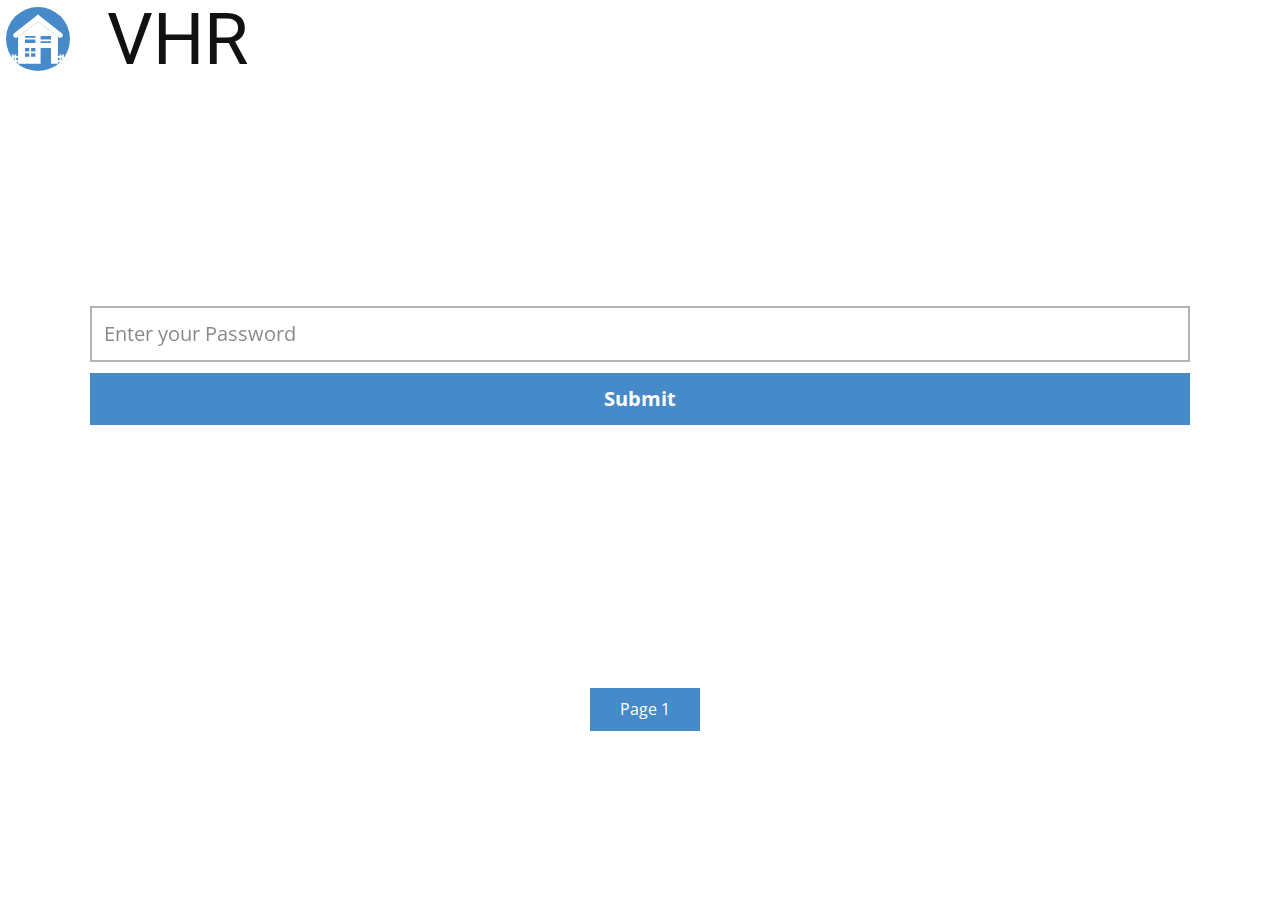
<file: ADMIN-MODE.html>
<!DOCTYPE html>
<html style="font-size: 16px;" lang="en"><head>
    <meta name="viewport" content="width=device-width, initial-scale=1.0">
    <meta charset="utf-8">
    <meta name="keywords" content="">
    <meta name="description" content="">
    <title>ADMIN MODE</title>
    <link rel="stylesheet" href="nicepage.css" media="screen">
<link rel="stylesheet" href="ADMIN-MODE.css" media="screen">
    <script class="u-script" type="text/javascript" src="jquery.js" defer=""></script>
    <script class="u-script" type="text/javascript" src="nicepage.js" defer=""></script>
    <meta name="generator" content="Nicepage 7.5.2, nicepage.com">
    
    
    
    
    
    
    
    
    <link id="u-theme-google-font" rel="stylesheet" href="https://fonts.googleapis.com/css?family=Roboto:100,100i,300,300i,400,400i,500,500i,700,700i,900,900i|Open+Sans:300,300i,400,400i,500,500i,600,600i,700,700i,800,800i">
    <script type="application/ld+json">{
		"@context": "http://schema.org",
		"@type": "Organization",
		"name": "VisionHotelier"
}</script>
    <meta name="theme-color" content="#478ac9">
    <meta property="og:title" content="ADMIN MODE">
    <meta property="og:description" content="">
    <meta property="og:type" content="website">
  <meta data-intl-tel-input-cdn-path="intlTelInput/"></head>
  <body data-path-to-root="./" data-include-products="false" class="u-body u-xl-mode" data-lang="en"><header class="u-clearfix u-header u-header" id="header"><div class="u-clearfix u-sheet u-sheet-1">
        <h1 class="u-text u-text-default u-text-1">VHR </h1>
        <span class="u-icon u-icon-circle u-palette-1-base u-icon-1"><svg class="u-svg-link" preserveAspectRatio="xMidYMin slice" viewBox="0 0 60 60" style=""><use xlink:href="#svg-244e"></use></svg><svg class="u-svg-content" viewBox="0 0 60 60" x="0px" y="0px" id="svg-244e" style="enable-background:new 0 0 60 60;"><g><path d="M57.821,27.693c1.195-1.287,1.033-3.32-0.35-4.402L32.041,3.396L30,1.5l-2.041,1.896L2.529,23.291
		c-1.383,1.082-1.545,3.115-0.35,4.402c1.055,1.136,2.801,1.281,4.028,0.335L30,9.688l23.792,18.34
		C55.02,28.974,56.766,28.829,57.821,27.693z"></path><path d="M59,47.5c-0.553,0-1,0.448-1,1v1h-1v-1c0-0.552-0.447-1-1-1s-1,0.448-1,1v1h-2v-22v-0.083L30,9.688L7,27.417V27.5v22H5v-1
		c0-0.552-0.447-1-1-1s-1,0.448-1,1v1H2v-1c0-0.552-0.447-1-1-1s-1,0.448-1,1v9c0,0.552,0.447,1,1,1s1-0.448,1-1v-1h1v1
		c0,0.552,0.447,1,1,1s1-0.448,1-1v-1h2v2h26v-18h12v18h8v-2h2v1c0,0.552,0.447,1,1,1s1-0.448,1-1v-1h1v1c0,0.552,0.447,1,1,1
		s1-0.448,1-1v-9C60,47.948,59.553,47.5,59,47.5z M3,54.5H2v-3h1V54.5z M7,54.5H5v-3h2V54.5z M20,50.5h-5v-4h5V50.5z M20,44.5h-5v-4
		h5V44.5z M27,50.5h-5v-4h5V50.5z M27,44.5h-5v-4h5V44.5z M27,34.5H15v-4h12V34.5z M27,28.5H15v-2h12V28.5z M45,34.5H33v-2h12V34.5z
		 M45,30.5H33v-4h12V30.5z M55,54.5h-2v-3h2V54.5z M58,54.5h-1v-3h1V54.5z"></path>
</g></svg></span>
      </div></header>
    <section class="u-clearfix u-section-1" id="block-15">
      <div class="u-clearfix u-sheet u-sheet-1"><!--password_form-->
        <div class="u-form u-password-control u-form-1"><!--password_form_inner-->
          <form action="#" class="u-clearfix u-form-custom-backend u-form-spacing-10 u-form-vertical u-inner-form" source="custom" name="form" style="padding: 10px;" method="post">
            <div class="u-align-center u-form-group u-form-password">
              <label for="password-4c82" class="u-form-control-hidden u-label"></label><!--password_form_input-->
              <input type="password" placeholder="Enter your Password" id="password-4c82" name="password" class="u-border-2 u-input u-input-rectangle u-none u-input-1" autofocus="autofocus" required=""><!--/password_form_input-->
            </div><!--password_form_submit-->
            <div class="u-align-left u-form-group u-form-submit">
              <a href="#" class="u-active-palette-1-light-1 u-border-2 u-border-active-palette-1-light-1 u-border-hover-palette-1-light-1 u-border-palette-1-base u-btn u-btn-submit u-button-style u-hover-palette-1-light-1 u-palette-1-base u-btn-1">Submit</a>
              <input type="submit" value="submit" class="u-form-control-hidden">
              <div class="u-form-send-error u-form-send-message">Password is incorrect</div>
            </div><!--/password_form_submit-->
            <input type="hidden" value="" name="recaptchaResponse">
          </form><!--/password_form_inner-->
        </div><!--/password_form-->
      </div>
    </section>
    <section class="u-clearfix u-section-2" id="block-16">
      <div class="u-clearfix u-sheet u-sheet-1">
        <a href="Page-1.html" data-page-id="577118222" class="u-btn u-button-style u-btn-1" title="Page 1">Page 1</a>
      </div>
    </section>
    
    
    
    
    
    
    
    
  
</body></html>
</file>
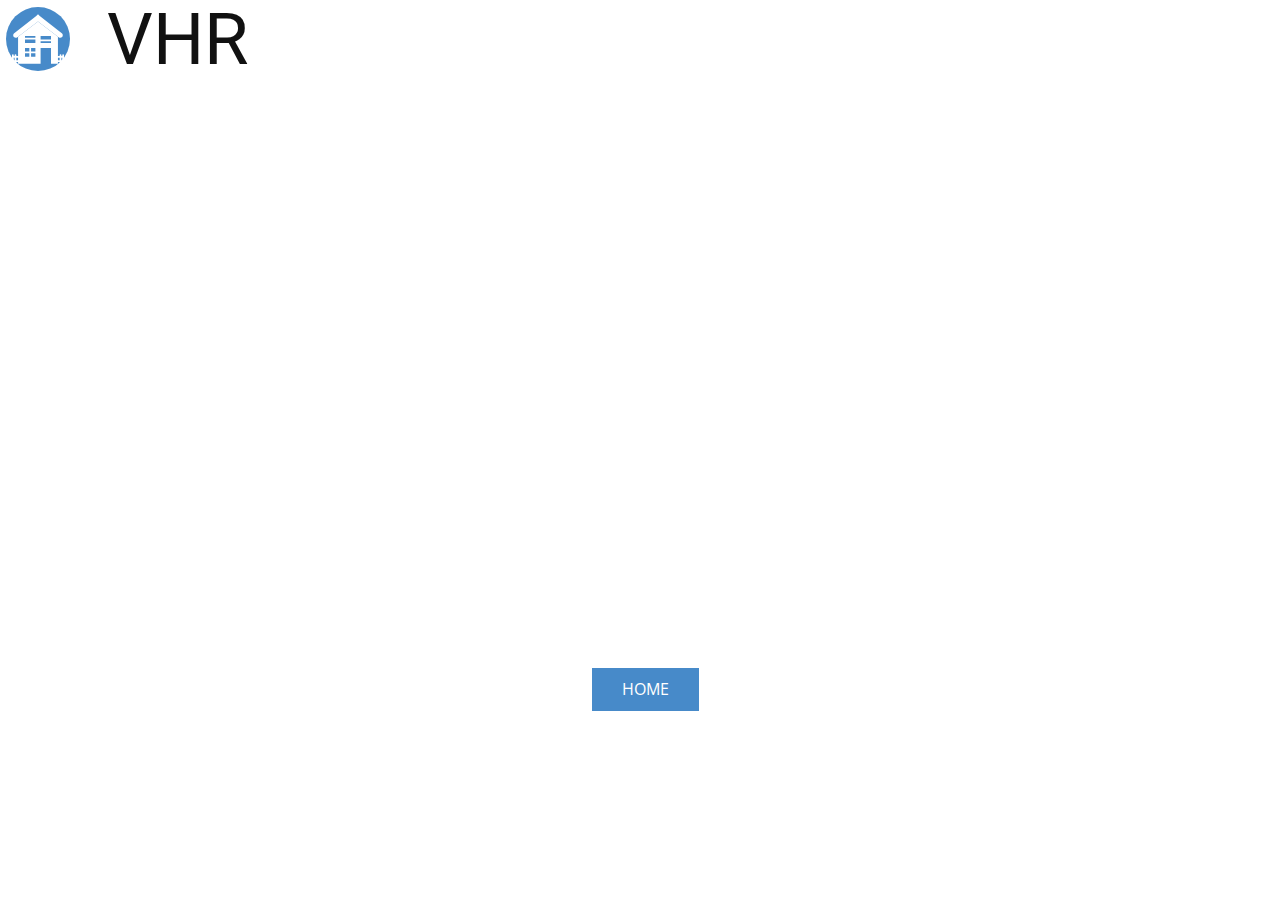
<file: CHECK-OUT.html>
<!DOCTYPE html>
<html style="font-size: 16px;" lang="en"><head>
    <meta name="viewport" content="width=device-width, initial-scale=1.0">
    <meta charset="utf-8">
    <meta name="keywords" content="">
    <meta name="description" content="">
    <title>CHECK OUT</title>
    <link rel="stylesheet" href="nicepage.css" media="screen">
<link rel="stylesheet" href="CHECK-OUT.css" media="screen">
    <script class="u-script" type="text/javascript" src="jquery.js" defer=""></script>
    <script class="u-script" type="text/javascript" src="nicepage.js" defer=""></script>
    <meta name="generator" content="Nicepage 7.5.2, nicepage.com">
    <meta name="referrer" content="origin">
    
    
    
    
    
    
    
    
    <link id="u-theme-google-font" rel="stylesheet" href="https://fonts.googleapis.com/css?family=Roboto:100,100i,300,300i,400,400i,500,500i,700,700i,900,900i|Open+Sans:300,300i,400,400i,500,500i,600,600i,700,700i,800,800i">
    <script type="application/ld+json">{
		"@context": "http://schema.org",
		"@type": "Organization",
		"name": "VisionHotelier"
}</script>
    <meta name="theme-color" content="#478ac9">
    <meta property="og:title" content="CHECK OUT">
    <meta property="og:description" content="">
    <meta property="og:type" content="website">
  <meta data-intl-tel-input-cdn-path="intlTelInput/"></head>
  <body data-path-to-root="./" data-include-products="false" class="u-body u-xl-mode" data-lang="en"><header class="u-clearfix u-header u-header" id="header"><div class="u-clearfix u-sheet u-sheet-1">
        <h1 class="u-text u-text-default u-text-1">VHR </h1>
        <span class="u-icon u-icon-circle u-palette-1-base u-icon-1"><svg class="u-svg-link" preserveAspectRatio="xMidYMin slice" viewBox="0 0 60 60" style=""><use xlink:href="#svg-244e"></use></svg><svg class="u-svg-content" viewBox="0 0 60 60" x="0px" y="0px" id="svg-244e" style="enable-background:new 0 0 60 60;"><g><path d="M57.821,27.693c1.195-1.287,1.033-3.32-0.35-4.402L32.041,3.396L30,1.5l-2.041,1.896L2.529,23.291
		c-1.383,1.082-1.545,3.115-0.35,4.402c1.055,1.136,2.801,1.281,4.028,0.335L30,9.688l23.792,18.34
		C55.02,28.974,56.766,28.829,57.821,27.693z"></path><path d="M59,47.5c-0.553,0-1,0.448-1,1v1h-1v-1c0-0.552-0.447-1-1-1s-1,0.448-1,1v1h-2v-22v-0.083L30,9.688L7,27.417V27.5v22H5v-1
		c0-0.552-0.447-1-1-1s-1,0.448-1,1v1H2v-1c0-0.552-0.447-1-1-1s-1,0.448-1,1v9c0,0.552,0.447,1,1,1s1-0.448,1-1v-1h1v1
		c0,0.552,0.447,1,1,1s1-0.448,1-1v-1h2v2h26v-18h12v18h8v-2h2v1c0,0.552,0.447,1,1,1s1-0.448,1-1v-1h1v1c0,0.552,0.447,1,1,1
		s1-0.448,1-1v-9C60,47.948,59.553,47.5,59,47.5z M3,54.5H2v-3h1V54.5z M7,54.5H5v-3h2V54.5z M20,50.5h-5v-4h5V50.5z M20,44.5h-5v-4
		h5V44.5z M27,50.5h-5v-4h5V50.5z M27,44.5h-5v-4h5V44.5z M27,34.5H15v-4h12V34.5z M27,28.5H15v-2h12V28.5z M45,34.5H33v-2h12V34.5z
		 M45,30.5H33v-4h12V30.5z M55,54.5h-2v-3h2V54.5z M58,54.5h-1v-3h1V54.5z"></path>
</g></svg></span>
      </div></header>
    <section class="u-clearfix u-section-1" id="block-13">
      <div class="u-clearfix u-sheet u-sheet-1"></div>
    </section>
    <section class="u-clearfix u-section-2" id="block-14">
      <div class="u-clearfix u-sheet u-sheet-1">
        <a href="./" data-page-id="12104225" class="u-btn u-button-style u-btn-1" title="Home">HOME </a>
      </div>
    </section>
    
    
    
    
    
    
    
    
  
</body></html>
</file>
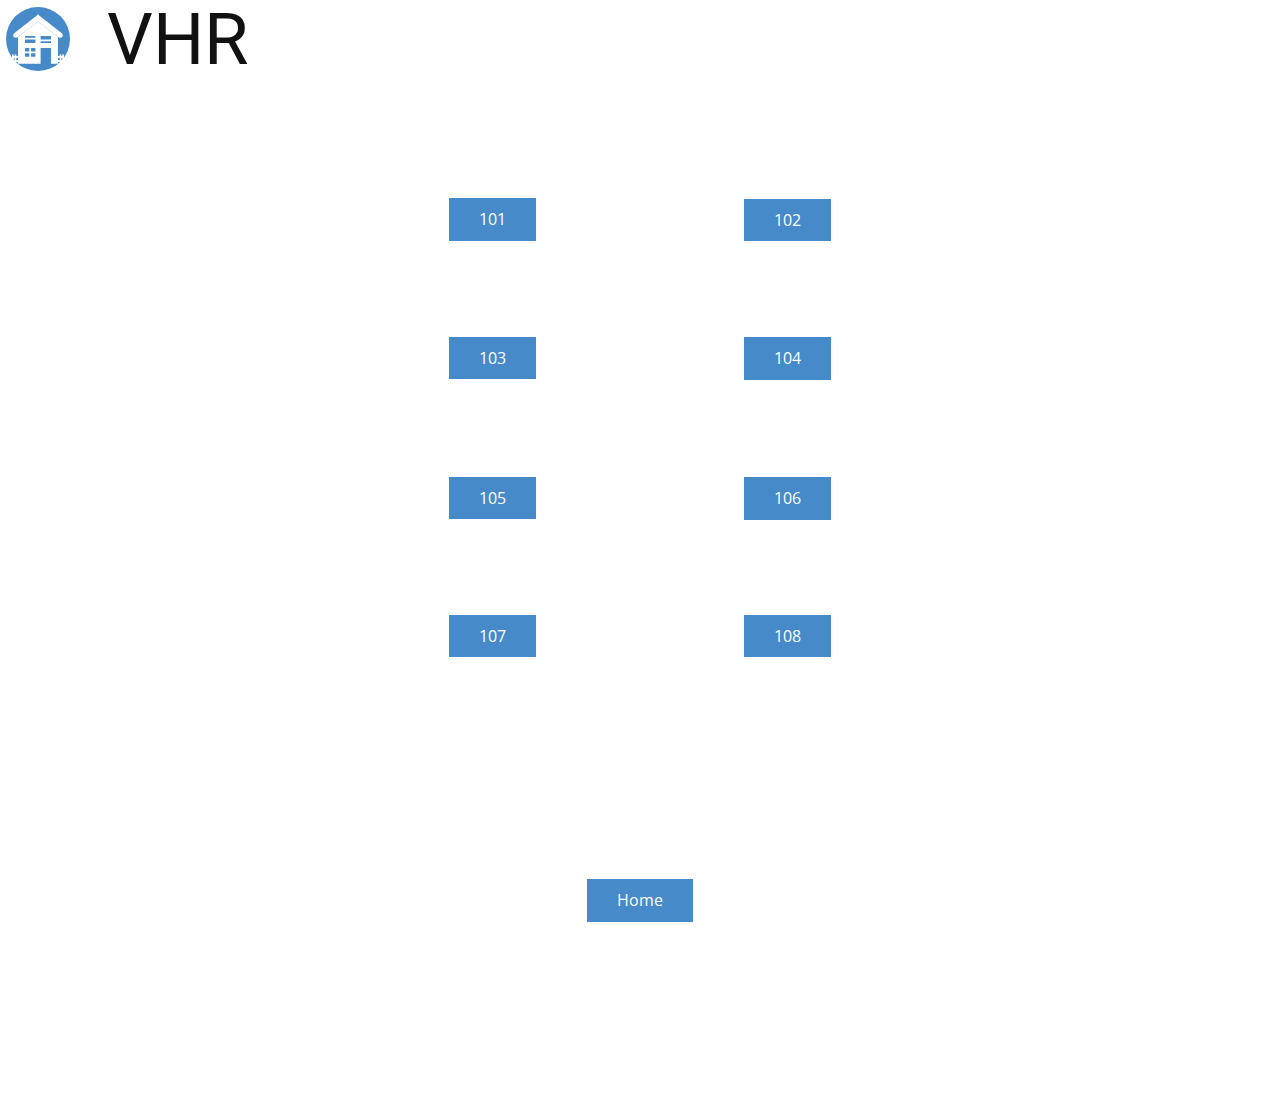
<file: Page-1.html>
<!DOCTYPE html>
<html style="font-size: 16px;" lang="en"><head>
    <meta name="viewport" content="width=device-width, initial-scale=1.0">
    <meta charset="utf-8">
    <meta name="keywords" content="">
    <meta name="description" content="">
    <title>Page 1</title>
    <link rel="stylesheet" href="nicepage.css" media="screen">
<link rel="stylesheet" href="Page-1.css" media="screen">
    <script class="u-script" type="text/javascript" src="jquery.js" defer=""></script>
    <script class="u-script" type="text/javascript" src="nicepage.js" defer=""></script>
    <meta name="generator" content="Nicepage 7.5.2, nicepage.com">
    <meta name="referrer" content="origin">
    
    
    
    
    
    
    
    
    <link id="u-theme-google-font" rel="stylesheet" href="https://fonts.googleapis.com/css?family=Roboto:100,100i,300,300i,400,400i,500,500i,700,700i,900,900i|Open+Sans:300,300i,400,400i,500,500i,600,600i,700,700i,800,800i">
    <script type="application/ld+json">{
		"@context": "http://schema.org",
		"@type": "Organization",
		"name": "VisionHotelier"
}</script>
    <meta name="theme-color" content="#478ac9">
    <meta property="og:title" content="Page 1">
    <meta property="og:description" content="">
    <meta property="og:type" content="website">
  <meta data-intl-tel-input-cdn-path="intlTelInput/"></head>
  <body data-path-to-root="./" data-include-products="false" class="u-body u-xl-mode" data-lang="en"><header class="u-clearfix u-header u-header" id="header"><div class="u-clearfix u-sheet u-sheet-1">
        <h1 class="u-text u-text-default u-text-1">VHR </h1>
        <span class="u-icon u-icon-circle u-palette-1-base u-icon-1"><svg class="u-svg-link" preserveAspectRatio="xMidYMin slice" viewBox="0 0 60 60" style=""><use xlink:href="#svg-244e"></use></svg><svg class="u-svg-content" viewBox="0 0 60 60" x="0px" y="0px" id="svg-244e" style="enable-background:new 0 0 60 60;"><g><path d="M57.821,27.693c1.195-1.287,1.033-3.32-0.35-4.402L32.041,3.396L30,1.5l-2.041,1.896L2.529,23.291
		c-1.383,1.082-1.545,3.115-0.35,4.402c1.055,1.136,2.801,1.281,4.028,0.335L30,9.688l23.792,18.34
		C55.02,28.974,56.766,28.829,57.821,27.693z"></path><path d="M59,47.5c-0.553,0-1,0.448-1,1v1h-1v-1c0-0.552-0.447-1-1-1s-1,0.448-1,1v1h-2v-22v-0.083L30,9.688L7,27.417V27.5v22H5v-1
		c0-0.552-0.447-1-1-1s-1,0.448-1,1v1H2v-1c0-0.552-0.447-1-1-1s-1,0.448-1,1v9c0,0.552,0.447,1,1,1s1-0.448,1-1v-1h1v1
		c0,0.552,0.447,1,1,1s1-0.448,1-1v-1h2v2h26v-18h12v18h8v-2h2v1c0,0.552,0.447,1,1,1s1-0.448,1-1v-1h1v1c0,0.552,0.447,1,1,1
		s1-0.448,1-1v-9C60,47.948,59.553,47.5,59,47.5z M3,54.5H2v-3h1V54.5z M7,54.5H5v-3h2V54.5z M20,50.5h-5v-4h5V50.5z M20,44.5h-5v-4
		h5V44.5z M27,50.5h-5v-4h5V50.5z M27,44.5h-5v-4h5V44.5z M27,34.5H15v-4h12V34.5z M27,28.5H15v-2h12V28.5z M45,34.5H33v-2h12V34.5z
		 M45,30.5H33v-4h12V30.5z M55,54.5h-2v-3h2V54.5z M58,54.5h-1v-3h1V54.5z"></path>
</g></svg></span>
      </div></header>
    <section class="u-clearfix u-section-1" id="block-17">
      <div class="u-clearfix u-sheet u-sheet-1">
        <a href="" class="u-btn u-button-style u-btn-1">101 </a>
        <a href="" class="u-btn u-button-style u-btn-2">102 </a>
        <a href="" class="u-btn u-button-style u-btn-3">103 </a>
        <a href="" class="u-btn u-button-style u-btn-4">104 </a>
        <a href="" class="u-btn u-button-style u-btn-5">105 </a>
        <a href="" class="u-btn u-button-style u-btn-6">106 </a>
        <a href="" class="u-btn u-button-style u-btn-7">107 </a>
        <a href="" class="u-btn u-button-style u-btn-8">108 </a>
      </div>
    </section>
    <section class="u-clearfix u-section-2" id="block-18">
      <div class="u-clearfix u-sheet u-valign-middle u-sheet-1">
        <a href="./" data-page-id="12104225" class="u-btn u-button-style u-btn-1" title="Home">Home</a>
      </div>
    </section>
    
    
    
    
    
    
    
    
  
</body></html>
</file>
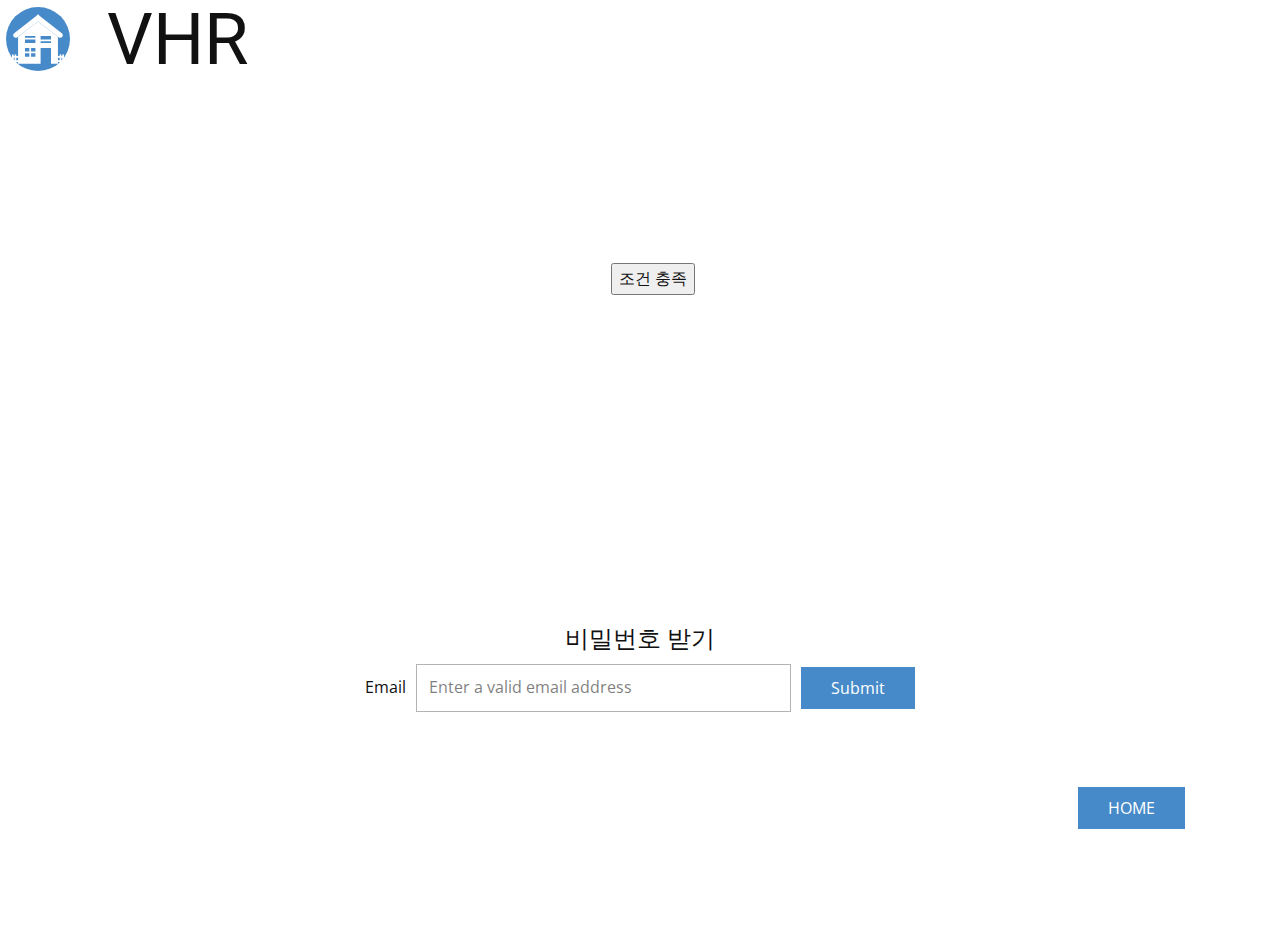
<file: password-and-room.html>
<!DOCTYPE html>
<html style="font-size: 16px;" lang="en"><head>
    <meta name="viewport" content="width=device-width, initial-scale=1.0">
    <meta charset="utf-8">
    <meta name="keywords" content="">
    <meta name="description" content="">
    <title>password and room</title>
    <link rel="stylesheet" href="nicepage.css" media="screen">
<link rel="stylesheet" href="password-and-room.css" media="screen">
    <script class="u-script" type="text/javascript" src="jquery.js" defer=""></script>
    <script class="u-script" type="text/javascript" src="nicepage.js" defer=""></script>
    <meta name="generator" content="Nicepage 7.5.2, nicepage.com">
    <meta name="referrer" content="origin">
    
    
    
    
    
    
    
    
    <link id="u-theme-google-font" rel="stylesheet" href="https://fonts.googleapis.com/css?family=Roboto:100,100i,300,300i,400,400i,500,500i,700,700i,900,900i|Open+Sans:300,300i,400,400i,500,500i,600,600i,700,700i,800,800i">
    <script type="application/ld+json">{
		"@context": "http://schema.org",
		"@type": "Organization",
		"name": "VisionHotelier"
}</script>
    <meta name="theme-color" content="#478ac9">
    <meta property="og:title" content="password and room">
    <meta property="og:description" content="">
    <meta property="og:type" content="website">
  <meta data-intl-tel-input-cdn-path="intlTelInput/"></head>
  <body data-path-to-root="./" data-include-products="false" class="u-body u-xl-mode" data-lang="en"><header class="u-clearfix u-header u-header" id="header"><div class="u-clearfix u-sheet u-sheet-1">
        <h1 class="u-text u-text-default u-text-1">VHR </h1>
        <span class="u-icon u-icon-circle u-palette-1-base u-icon-1"><svg class="u-svg-link" preserveAspectRatio="xMidYMin slice" viewBox="0 0 60 60" style=""><use xlink:href="#svg-244e"></use></svg><svg class="u-svg-content" viewBox="0 0 60 60" x="0px" y="0px" id="svg-244e" style="enable-background:new 0 0 60 60;"><g><path d="M57.821,27.693c1.195-1.287,1.033-3.32-0.35-4.402L32.041,3.396L30,1.5l-2.041,1.896L2.529,23.291
		c-1.383,1.082-1.545,3.115-0.35,4.402c1.055,1.136,2.801,1.281,4.028,0.335L30,9.688l23.792,18.34
		C55.02,28.974,56.766,28.829,57.821,27.693z"></path><path d="M59,47.5c-0.553,0-1,0.448-1,1v1h-1v-1c0-0.552-0.447-1-1-1s-1,0.448-1,1v1h-2v-22v-0.083L30,9.688L7,27.417V27.5v22H5v-1
		c0-0.552-0.447-1-1-1s-1,0.448-1,1v1H2v-1c0-0.552-0.447-1-1-1s-1,0.448-1,1v9c0,0.552,0.447,1,1,1s1-0.448,1-1v-1h1v1
		c0,0.552,0.447,1,1,1s1-0.448,1-1v-1h2v2h26v-18h12v18h8v-2h2v1c0,0.552,0.447,1,1,1s1-0.448,1-1v-1h1v1c0,0.552,0.447,1,1,1
		s1-0.448,1-1v-9C60,47.948,59.553,47.5,59,47.5z M3,54.5H2v-3h1V54.5z M7,54.5H5v-3h2V54.5z M20,50.5h-5v-4h5V50.5z M20,44.5h-5v-4
		h5V44.5z M27,50.5h-5v-4h5V50.5z M27,44.5h-5v-4h5V44.5z M27,34.5H15v-4h12V34.5z M27,28.5H15v-2h12V28.5z M45,34.5H33v-2h12V34.5z
		 M45,30.5H33v-4h12V30.5z M55,54.5h-2v-3h2V54.5z M58,54.5h-1v-3h1V54.5z"></path>
</g></svg></span>
      </div></header>
    <section class="u-clearfix u-section-1" id="block-11">
      <div class="u-clearfix u-sheet u-sheet-1">
        <div class="u-clearfix u-custom-html u-expanded-width u-custom-html-1">
          <div id="random-room" style="font-size: 24px; font-weight: bold;"></div>
        </div>
        <div class="u-clearfix u-custom-html u-expanded-width u-custom-html-2">
          <div id="random-room" style="font-size: 24px; font-weight: bold;"></div>
        </div>
        <div class="custom-expanded u-clearfix u-custom-html u-custom-html-3">
          <div id="myText" style="display: none; font-size: 20px; font-weight: bold; color: red;"> 조건이 충족되었습니다! </div>
          <button onclick="showText()">조건 충족</button>
        </div>
      </div>
    </section>
    <section class="u-clearfix u-section-2" id="block-12">
      <div class="u-clearfix u-sheet u-sheet-1">
        <h4 class="u-text u-text-default u-text-1">비밀번호 받기 </h4>
        <div class="u-form u-form-1">
          <form action="https://forms.nicepagesrv.com/v2/form/process" class="u-clearfix u-form-horizontal u-form-spacing-10 u-inner-form" source="email" name="form" style="padding: 10px;">
            <div class="u-form-email u-form-group">
              <label for="email-c365" class="u-label">Email</label>
              <input type="email" placeholder="Enter a valid email address" id="email-c365" name="email" class="u-input u-input-rectangle" required="">
            </div>
            <div class="u-align-left u-form-group u-form-submit">
              <a href="#" class="u-btn u-btn-submit u-button-style">Submit</a>
              <input type="submit" value="submit" class="u-form-control-hidden">
            </div>
            <div class="u-form-send-message u-form-send-success"> Thank you! Your message has been sent. </div>
            <div class="u-form-send-error u-form-send-message"> Unable to send your message. Please fix errors then try again. </div>
            <input type="hidden" value="" name="recaptchaResponse">
            <input type="hidden" name="formServices" value="dd2a4e9e-5e0a-98c6-a08b-5414b8d4818f">
          </form>
        </div>
        <a href="./" data-page-id="12104225" class="u-btn u-button-style u-btn-2" title="Home">HOME </a>
      </div>
    </section>
    
    
    
    
    
    
    
    
  
</body></html>
</file>
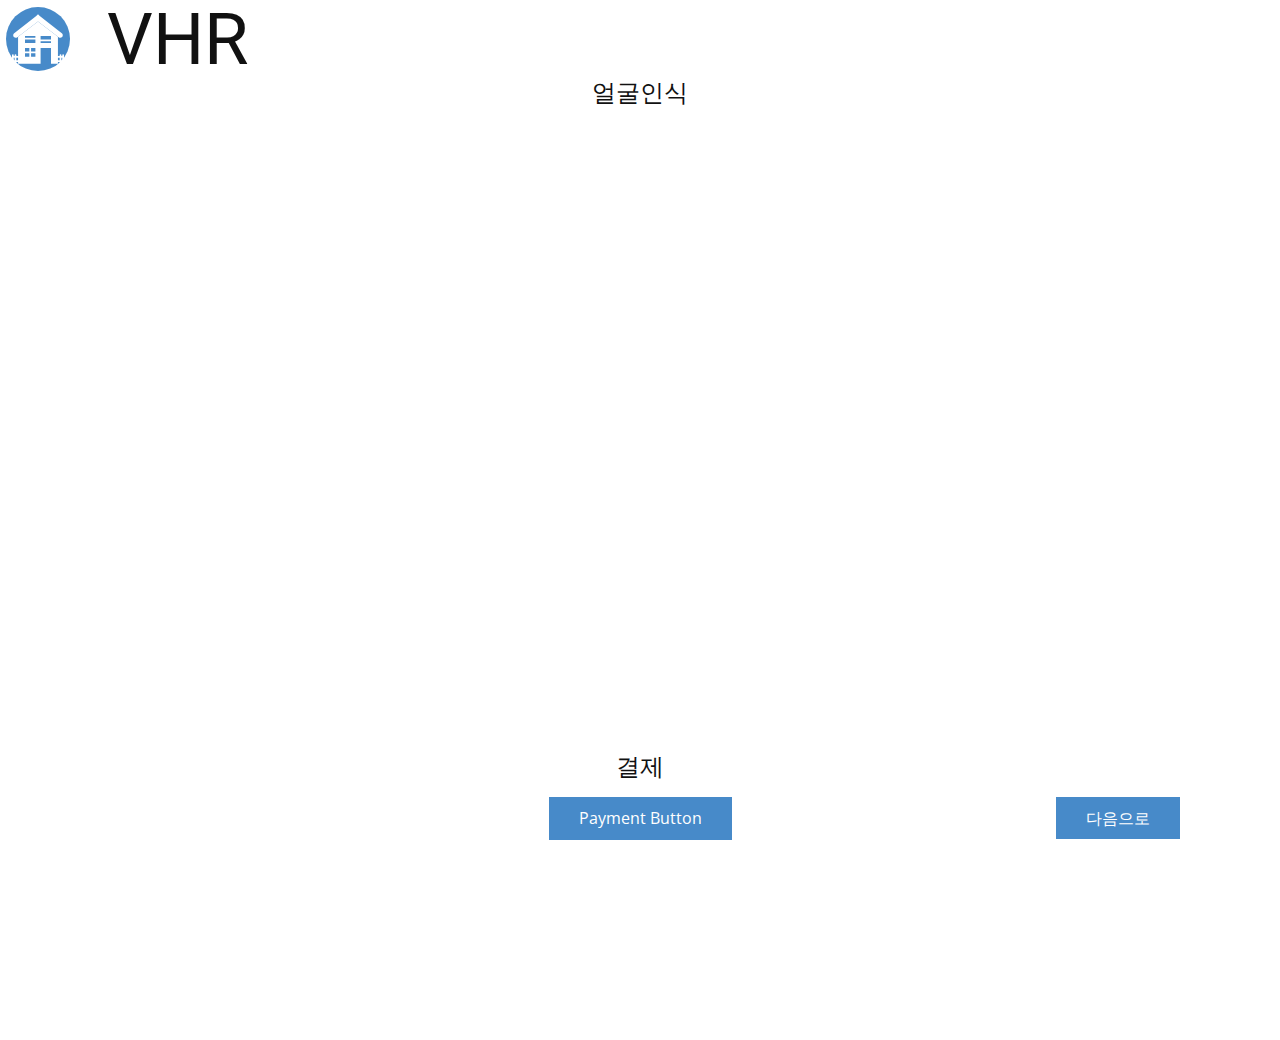
<file: payment.html>
<!DOCTYPE html>
<html style="font-size: 16px;" lang="en"><head>
    <meta name="viewport" content="width=device-width, initial-scale=1.0">
    <meta charset="utf-8">
    <meta name="keywords" content="">
    <meta name="description" content="">
    <title>payment</title>
    <link rel="stylesheet" href="nicepage.css" media="screen">
<link rel="stylesheet" href="payment.css" media="screen">
    <script class="u-script" type="text/javascript" src="jquery.js" defer=""></script>
    <script class="u-script" type="text/javascript" src="nicepage.js" defer=""></script>
    <meta name="generator" content="Nicepage 7.5.2, nicepage.com">
    <meta name="referrer" content="origin">
    
    
    
    
    
    
    
    
    <link id="u-theme-google-font" rel="stylesheet" href="https://fonts.googleapis.com/css?family=Roboto:100,100i,300,300i,400,400i,500,500i,700,700i,900,900i|Open+Sans:300,300i,400,400i,500,500i,600,600i,700,700i,800,800i">
    <script type="application/ld+json">{
		"@context": "http://schema.org",
		"@type": "Organization",
		"name": "VisionHotelier"
}</script>
    <meta name="theme-color" content="#478ac9">
    <meta property="og:title" content="payment">
    <meta property="og:description" content="">
    <meta property="og:type" content="website">
  <meta data-intl-tel-input-cdn-path="intlTelInput/"></head>
  <body data-path-to-root="./" data-include-products="false" class="u-body u-xl-mode" data-lang="en"><header class="u-clearfix u-header u-header" id="header"><div class="u-clearfix u-sheet u-sheet-1">
        <h1 class="u-text u-text-default u-text-1">VHR </h1>
        <span class="u-icon u-icon-circle u-palette-1-base u-icon-1"><svg class="u-svg-link" preserveAspectRatio="xMidYMin slice" viewBox="0 0 60 60" style=""><use xlink:href="#svg-244e"></use></svg><svg class="u-svg-content" viewBox="0 0 60 60" x="0px" y="0px" id="svg-244e" style="enable-background:new 0 0 60 60;"><g><path d="M57.821,27.693c1.195-1.287,1.033-3.32-0.35-4.402L32.041,3.396L30,1.5l-2.041,1.896L2.529,23.291
		c-1.383,1.082-1.545,3.115-0.35,4.402c1.055,1.136,2.801,1.281,4.028,0.335L30,9.688l23.792,18.34
		C55.02,28.974,56.766,28.829,57.821,27.693z"></path><path d="M59,47.5c-0.553,0-1,0.448-1,1v1h-1v-1c0-0.552-0.447-1-1-1s-1,0.448-1,1v1h-2v-22v-0.083L30,9.688L7,27.417V27.5v22H5v-1
		c0-0.552-0.447-1-1-1s-1,0.448-1,1v1H2v-1c0-0.552-0.447-1-1-1s-1,0.448-1,1v9c0,0.552,0.447,1,1,1s1-0.448,1-1v-1h1v1
		c0,0.552,0.447,1,1,1s1-0.448,1-1v-1h2v2h26v-18h12v18h8v-2h2v1c0,0.552,0.447,1,1,1s1-0.448,1-1v-1h1v1c0,0.552,0.447,1,1,1
		s1-0.448,1-1v-9C60,47.948,59.553,47.5,59,47.5z M3,54.5H2v-3h1V54.5z M7,54.5H5v-3h2V54.5z M20,50.5h-5v-4h5V50.5z M20,44.5h-5v-4
		h5V44.5z M27,50.5h-5v-4h5V50.5z M27,44.5h-5v-4h5V44.5z M27,34.5H15v-4h12V34.5z M27,28.5H15v-2h12V28.5z M45,34.5H33v-2h12V34.5z
		 M45,30.5H33v-4h12V30.5z M55,54.5h-2v-3h2V54.5z M58,54.5h-1v-3h1V54.5z"></path>
</g></svg></span>
      </div></header>
    <section class="u-clearfix u-section-1" id="block-6">
      <div class="u-clearfix u-sheet u-valign-top u-sheet-1">
        <h4 class="u-text u-text-default u-text-1">얼굴인식</h4>
      </div>
    </section>
    <section class="u-clearfix u-section-2" id="block-7">
      <div class="u-clearfix u-sheet u-sheet-1">
        <h4 class="u-text u-text-default u-text-1">결제</h4>
        <a href="verification.html" data-page-id="227716366" class="u-btn u-button-style u-btn-1" title="verification">다음으로 </a>
        <a href="#popup-fa2a" class="u-btn u-button-style u-dialog-link u-payment-button u-btn-2">Payment Button</a>
        <a href="" class="u-btn u-button-style u-btn-3">Button</a>
        <a href="" class="u-btn u-button-style u-btn-4">Button</a>
      </div>
    </section>
    
    
    
    
    
    
    
    
  <section class="u-black u-clearfix u-container-style u-dialog-block u-opacity u-opacity-70 u-payment-dialog u-valign-middle u-dialog-section-5" id="popup-fa2a">
      <div class="u-align-center u-container-style u-dialog u-radius-25 u-shape-round u-white u-dialog-1">
        <div class="u-container-layout u-valign-top u-container-layout-1">
          <h5 class="u-align-left u-text u-text-1">Buy Now</h5>
          <div class="u-expanded-width u-products u-products-1" data-site-sorting-prop="created" data-site-sorting-order="desc" data-items-per-page="1">
            <div class="u-list-control"></div>
            <div class="u-repeater u-repeater-1">
              <!--product_item--><div class="u-container-style u-products-item u-repeater-item">
                <div class="u-container-layout u-similar-container u-container-layout-2">
                  <h5 class="u-align-left u-product-control u-text u-text-2">
                    <a class="u-product-title-link" href="#">Product 1 Title</a>
                  </h5>
                  <div class="u-align-left u-product-control u-product-desc u-text u-text-3">
                    <p>Sample text. Lorem ipsum dolor sit amet, consectetur adipiscing elit nullam nunc justo sagittis suscipit ultrices.</p>
                  </div>
                  <div class="u-align-left u-product-control u-product-quantity u-product-quantity-1">
                    <div class="u-hidden u-quantity-label">Quantity</div>
                    <div class="u-border-1 u-border-grey-30 u-quantity-input u-radius-50">
                      <a class="disabled minus u-button-style u-quantity-button u-text-body-color">
                        <svg xmlns="http://www.w3.org/2000/svg" viewBox="0 0 16 16"><path d="m 4 8 h 8" fill="none" stroke="currentColor" stroke-width="1" fill-rule="evenodd"></path></svg>
                      </a>
                      <input class="u-input" type="text" value="1" pattern="[0-9]+">
                      <a class="plus u-button-style u-quantity-button u-text-body-color">
                        <svg xmlns="http://www.w3.org/2000/svg" viewBox="0 0 16 16"><path d="m 4 8 h 8 M 8 4 v 8" fill="none" stroke="currentColor" stroke-width="1" fill-rule="evenodd"></path></svg>
                      </a>
                    </div>
                  </div>
                  <div data-add-zero-cents="true" class="u-align-left u-product-control u-product-price u-product-price-1">
                    <div class="u-price-wrapper u-spacing-10">
                      <div class="u-old-price" style="text-decoration: line-through !important;">$20.00</div>
                      <div class="u-price" style="font-size: 1.25rem; font-weight: 700;">$17.00</div>
                    </div>
                  </div>
                </div>
              </div><!--/product_item-->
            </div>
            <div class="u-list-control"></div>
          </div>
          <div class="u-expanded-width u-payment-services u-tab-links-align-justify u-tab-payment u-tab-vertical u-tabs u-payment-services-1" data-payment-order-approved-message="Your order has been approved. Thank you!" data-payment-order-cancelled-message="Unable to process your order. Please try again later.">
            <ul class="u-tab-list u-unstyled" role="tablist"><li class="u-tab-item" role="presentation"><a class="active u-active-grey-10 u-button-style u-payment-paypal u-tab-link u-text-body-color" id="link-tab-9cb3" href="#tab-9cb3" role="tab" aria-controls="tab-9cb3" aria-selected="true"><input type="radio" class="u-field-input u-grey-15 u-radius-15" name="payment-group" checked="checked"><span>Paypal</span><svg class="u-svg-content" xmlns="http://www.w3.org/2000/svg" x="0px" y="0px"><path fill="#009EE3" d="M11,5.9H18c3.8,0,5.2,1.9,4.9,4.7c-0.3,4.7-3.2,7.2-6.9,7.2h-1.9c-0.5,0-0.8,0.3-0.9,1.3l-0.8,4.3
  c-0.1,0.3-0.2,0.5-0.5,0.6H7.6c-0.4,0-0.5-0.3-0.4-1l2.6-16C9.9,6.3,10.2,5.9,11,5.9z"></path><path fill="#113984" d="M6.7,0h7.1c2,0,4.3,0.1,5.9,1.5c1.1,0.9,1.6,2.4,1.5,4c-0.4,5.4-3.7,8.5-8,8.5H9.6c-0.6,0-0.9,0.4-1.2,1.5
  l-0.9,5.1C7.4,21,7.3,21.3,7,21.3H2.6C2,21.3,1.9,21,2,20.1L5.2,1.3C5.3,0.4,5.7,0,6.7,0z"></path><path fill="#172C70" d="M8.6,14.8l1.3-7.9c0.1-0.7,0.5-1,1.3-1h7.1c1.2,0,2.1,0.2,2.8,0.5c-0.7,4.8-3.8,7.5-7.9,7.5H9.6
  C9.1,13.9,8.8,14.1,8.6,14.8z"></path></svg>
</a>
</li><li class="u-tab-item" role="presentation"><a class="u-active-grey-10 u-button-style u-payment-stripe u-tab-link u-text-body-color" id="link-tab-ab80" href="#tab-ab80" role="tab" aria-controls="tab-ab80" aria-selected="false"><input type="radio" class="u-field-input u-grey-15 u-radius-15" name="payment-group"><span>Stripe</span><svg class="u-svg-content" xmlns="http://www.w3.org/2000/svg" x="0px" y="0px" viewBox="0 0 24 24"><path fill="#635BFF" d="M14,9.2c-2.3-0.8-3.4-1.5-3.4-2.4c0-0.8,0.8-1.3,2-1.3c2.3,0,4.7,0.8,6.4,1.6l0.9-5.5
  c-1.3-0.5-4-1.6-7.7-1.6C9.6,0,7.5,0.7,5.8,1.9C4.1,3.2,3.4,4.9,3.4,7.2c0,4,2.6,5.7,6.8,7.2c2.7,0.9,3.6,1.6,3.6,2.5
  c0,0.9-0.9,1.6-2.4,1.6c-1.9,0-5.2-0.9-7.3-2.1L3,22c1.8,0.9,5.1,2,8.7,2c2.8,0,5.1-0.7,6.6-1.9c1.8-1.3,2.7-3.2,2.7-5.7
  C20.9,12.3,18.2,10.7,14,9.2L14,9.2z"></path></svg>
</a>
</li></ul>
            <div class="u-tab-content">
              <div class="u-container-style u-payment-paypal u-tab-active u-tab-pane" id="tab-9cb3" role="tabpanel" aria-labelledby="link-tab-9cb3">
                <div class="u-container-layout u-payment-services-inner u-container-layout-3">Loading...</div>
              </div>
              <div class="u-container-style u-payment-stripe u-tab-pane" id="tab-ab80" role="tabpanel" aria-labelledby="link-tab-ab80">
                <div class="u-container-layout u-container-layout-4">
                  <a href="#" class="u-btn u-button-style u-stripe-button u-btn-1">Pay with Stripe</a>
                </div>
              </div>
            </div>
          </div>
        </div>
        <button class="u-dialog-close-button u-icon u-text-grey-40 u-icon-1"><svg class="u-svg-link" preserveAspectRatio="xMidYMin slice" viewBox="0 0 16 16" style=""><use xmlns:xlink="http://www.w3.org/1999/xlink" xlink:href="#svg-efe9"></use></svg><svg xmlns="http://www.w3.org/2000/svg" xmlns:xlink="http://www.w3.org/1999/xlink" version="1.1" xml:space="preserve" class="u-svg-content" viewBox="0 0 16 16" x="0px" y="0px" id="svg-efe9"><rect x="7" y="0" transform="matrix(0.7071 -0.7071 0.7071 0.7071 -3.3138 8.0002)" width="2" height="16"></rect><rect x="0" y="7" transform="matrix(0.7071 -0.7071 0.7071 0.7071 -3.3138 8.0002)" width="16" height="2"></rect></svg></button>
      </div>
    </section><style>.u-dialog-section-5 .u-dialog-1 {
  width: 570px;
  min-height: 578px;
  height: auto;
  box-shadow: 0px 0px 8px 0px rgba(0,0,0,0.2);
  margin: 60px auto;
}

.u-dialog-section-5 .u-container-layout-1 {
  padding: 34px 35px;
}

.u-dialog-section-5 .u-text-1 {
  font-weight: 700;
  margin: 0 165px 0 0;
}

.u-dialog-section-5 .u-products-1 {
  margin-top: 30px;
  margin-bottom: 0;
}

.u-dialog-section-5 .u-repeater-1 {
  grid-template-columns: 100%;
  min-height: 206px;
  grid-gap: 10px;
}

.u-dialog-section-5 .u-container-layout-2 {
  padding: 0 0 30px;
}

.u-dialog-section-5 .u-text-2 {
  background-image: none;
  margin: 0;
}

.u-dialog-section-5 .u-text-3 {
  font-size: 0.875rem;
  margin: 20px 0 0;
}

.u-dialog-section-5 .u-product-quantity-1 {
  width: 125px;
  margin: 30px auto 0 0;
}

.u-dialog-section-5 .u-product-price-1 {
  margin: -34px 0 0 auto;
}

.u-dialog-section-5 .u-payment-services-1 {
  min-height: 250px;
  min-width: 50px;
  margin: 0;
}

.u-dialog-section-5 .u-container-layout-3 {
  padding: 20px 0 0;
}

.u-dialog-section-5 .u-container-layout-4 {
  padding: 20px 0 0;
}

.u-dialog-section-5 .u-btn-1 {
  width: 100%;
  margin: 0 auto;
}

.u-dialog-section-5 .u-icon-1 {
  width: 20px;
  height: 20px;
  left: auto;
  top: 36px;
  position: absolute;
  right: 35px;
  padding: 0;
}

@media (max-width: 1199px) {
  .u-dialog-section-5 .u-text-1 {
    margin-right: 165px;
  }

  .u-dialog-section-5 .u-payment-services-1 {
    margin-right: initial;
    margin-left: initial;
  }
}

@media (max-width: 991px) {
  .u-dialog-section-5 .u-container-layout-1 {
    padding: 30px;
  }

  .u-dialog-section-5 .u-container-layout-3 {
    padding-bottom: 0;
    padding-left: 0;
    padding-right: 0;
  }

  .u-dialog-section-5 .u-container-layout-4 {
    padding-bottom: 0;
    padding-left: 0;
    padding-right: 0;
  }

  .u-dialog-section-5 .u-icon-1 {
    top: 32px;
    right: 30px;
  }
}

@media (max-width: 767px) {
  .u-dialog-section-5 .u-dialog-1 {
    width: 540px;
  }
}

@media (max-width: 575px) {
  .u-dialog-section-5 .u-dialog-1 {
    width: 340px;
  }

  .u-dialog-section-5 .u-container-layout-1 {
    padding-left: 20px;
    padding-right: 20px;
  }

  .u-dialog-section-5 .u-text-1 {
    margin-right: 5px;
  }

  .u-dialog-section-5 .u-icon-1 {
    right: 20px;
  }
}</style>
</body></html>
</file>
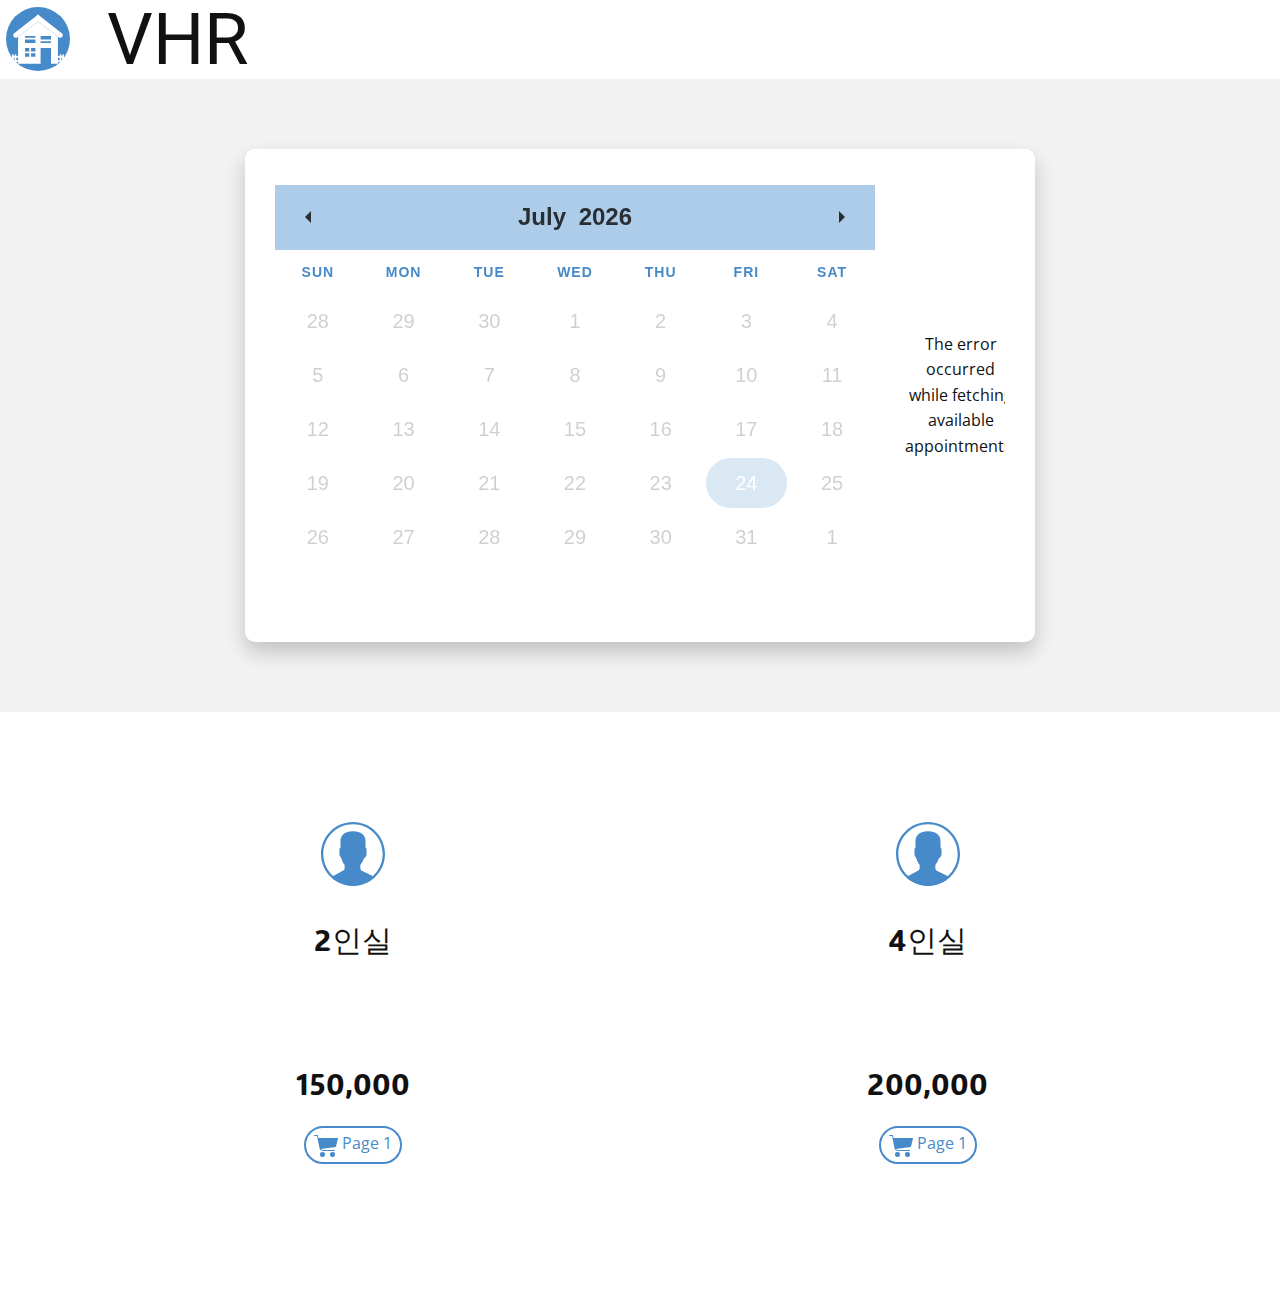
<file: room-select.html>
<!DOCTYPE html>
<html style="font-size: 16px;" lang="en"><head>
    <meta name="viewport" content="width=device-width, initial-scale=1.0">
    <meta charset="utf-8">
    <meta name="keywords" content="">
    <meta name="description" content="">
    <title>room select</title>
    <link rel="stylesheet" href="nicepage.css" media="screen">
<link rel="stylesheet" href="room-select.css" media="screen">
    <script class="u-script" type="text/javascript" src="jquery.js" defer=""></script>
    <script class="u-script" type="text/javascript" src="nicepage.js" defer=""></script>
    <meta name="generator" content="Nicepage 7.5.2, nicepage.com">
    <meta name="referrer" content="origin">
    
    
    
    
    
    
    
    
    <link id="u-theme-google-font" rel="stylesheet" href="https://fonts.googleapis.com/css?family=Roboto:100,100i,300,300i,400,400i,500,500i,700,700i,900,900i|Open+Sans:300,300i,400,400i,500,500i,600,600i,700,700i,800,800i">
    <link id="u-page-google-font" rel="stylesheet" href="https://fonts.googleapis.com/css?family=ADLaM+Display:400">
    <script type="application/ld+json">{
		"@context": "http://schema.org",
		"@type": "Organization",
		"name": "VisionHotelier"
}</script>
    <meta name="theme-color" content="#478ac9">
    <meta property="og:title" content="room select">
    <meta property="og:description" content="">
    <meta property="og:type" content="website">
  <meta data-intl-tel-input-cdn-path="intlTelInput/"></head>
  <body data-path-to-root="./" data-include-products="false" class="u-body u-xl-mode" data-lang="en"><header class="u-clearfix u-header u-header" id="header"><div class="u-clearfix u-sheet u-sheet-1">
        <h1 class="u-text u-text-default u-text-1">VHR </h1>
        <span class="u-icon u-icon-circle u-palette-1-base u-icon-1"><svg class="u-svg-link" preserveAspectRatio="xMidYMin slice" viewBox="0 0 60 60" style=""><use xlink:href="#svg-244e"></use></svg><svg class="u-svg-content" viewBox="0 0 60 60" x="0px" y="0px" id="svg-244e" style="enable-background:new 0 0 60 60;"><g><path d="M57.821,27.693c1.195-1.287,1.033-3.32-0.35-4.402L32.041,3.396L30,1.5l-2.041,1.896L2.529,23.291
		c-1.383,1.082-1.545,3.115-0.35,4.402c1.055,1.136,2.801,1.281,4.028,0.335L30,9.688l23.792,18.34
		C55.02,28.974,56.766,28.829,57.821,27.693z"></path><path d="M59,47.5c-0.553,0-1,0.448-1,1v1h-1v-1c0-0.552-0.447-1-1-1s-1,0.448-1,1v1h-2v-22v-0.083L30,9.688L7,27.417V27.5v22H5v-1
		c0-0.552-0.447-1-1-1s-1,0.448-1,1v1H2v-1c0-0.552-0.447-1-1-1s-1,0.448-1,1v9c0,0.552,0.447,1,1,1s1-0.448,1-1v-1h1v1
		c0,0.552,0.447,1,1,1s1-0.448,1-1v-1h2v2h26v-18h12v18h8v-2h2v1c0,0.552,0.447,1,1,1s1-0.448,1-1v-1h1v1c0,0.552,0.447,1,1,1
		s1-0.448,1-1v-9C60,47.948,59.553,47.5,59,47.5z M3,54.5H2v-3h1V54.5z M7,54.5H5v-3h2V54.5z M20,50.5h-5v-4h5V50.5z M20,44.5h-5v-4
		h5V44.5z M27,50.5h-5v-4h5V50.5z M27,44.5h-5v-4h5V44.5z M27,34.5H15v-4h12V34.5z M27,28.5H15v-2h12V28.5z M45,34.5H33v-2h12V34.5z
		 M45,30.5H33v-4h12V30.5z M55,54.5h-2v-3h2V54.5z M58,54.5h-1v-3h1V54.5z"></path>
</g></svg></span>
      </div></header>
    <section class="u-clearfix u-grey-5 u-section-1" id="block-5">
      <div class="u-clearfix u-sheet u-valign-middle u-sheet-1">
        <div class="u-align-center u-btn-round u-calendar u-radius u-spacing-30 u-white u-calendar-1" data-href="#popup-10f9" data-calendar-token="eyJhbGciOiJSU0EtT0FFUCIsImVuYyI6IkEyNTZHQ00ifQ.[base64].QGFF9-7PVjl84-nb.7wC4hT0DQdt2iAeYW5SNJ3It-TkpJ2XOMiS6sQMXqZ-MmalXlfL3a8f4D6rwRzLb3g3epb0ghyDuY9JgBAkGT-4PvmX2.8QsofHf1mUwEDf6E_SubtA">
          <div class="u-datepicker-container" style="position: relative;">
            <div class="datepicker"></div>
          </div>
          <div class="u-calendar-time-container">
            <div class="u-calendar-time-container-inner">
              <div class="u-calendar-timezone u-text"></div>
              <ul class="u-calendar-time-list u-unstyled" style="height: 409px;"><li class="fake u-active-palette-1-base u-border-2 u-border-active-white u-border-hover-white u-border-white u-btn-round u-calendar-time-slot u-grey-5 u-hidden u-hover-palette-1-base u-radius u-text-black u-calendar-time-slot-1">--:--</li></ul>
            </div>
          </div>
          <div class="u-calendar-no-slots-message">There are no available time slots for this date.</div>
          <div class="u-calendar-success-message">You have successfully booked the appointment.</div>
          <div class="u-calendar-conflict-message">Unable to book the appointment for this time slot. Please book another one.</div>
          <div class="u-calendar-error-message">An unexpected error occurred.</div>
        </div>
      </div>
    </section>
    <section class="u-clearfix u-section-2" id="block-3">
      <div class="u-clearfix u-sheet u-sheet-1">
        <div class="u-expanded-width u-list u-list-1">
          <div class="u-repeater u-repeater-1">
            <div class="u-container-style u-list-item u-repeater-item">
              <div class="u-container-layout u-similar-container u-valign-top u-container-layout-1">
                <span class="u-icon u-text-palette-1-base u-icon-1"><svg class="u-svg-link" preserveAspectRatio="xMidYMin slice" viewBox="0 0 55 55" style=""><use xlink:href="#svg-04d8"></use></svg><svg class="u-svg-content" viewBox="0 0 55 55" x="0px" y="0px" id="svg-04d8" style="enable-background:new 0 0 55 55;"><path d="M55,27.5C55,12.337,42.663,0,27.5,0S0,12.337,0,27.5c0,8.009,3.444,15.228,8.926,20.258l-0.026,0.023l0.892,0.752
	c0.058,0.049,0.121,0.089,0.179,0.137c0.474,0.393,0.965,0.766,1.465,1.127c0.162,0.117,0.324,0.234,0.489,0.348
	c0.534,0.368,1.082,0.717,1.642,1.048c0.122,0.072,0.245,0.142,0.368,0.212c0.613,0.349,1.239,0.678,1.88,0.98
	c0.047,0.022,0.095,0.042,0.142,0.064c2.089,0.971,4.319,1.684,6.651,2.105c0.061,0.011,0.122,0.022,0.184,0.033
	c0.724,0.125,1.456,0.225,2.197,0.292c0.09,0.008,0.18,0.013,0.271,0.021C25.998,54.961,26.744,55,27.5,55
	c0.749,0,1.488-0.039,2.222-0.098c0.093-0.008,0.186-0.013,0.279-0.021c0.735-0.067,1.461-0.164,2.178-0.287
	c0.062-0.011,0.125-0.022,0.187-0.034c2.297-0.412,4.495-1.109,6.557-2.055c0.076-0.035,0.153-0.068,0.229-0.104
	c0.617-0.29,1.22-0.603,1.811-0.936c0.147-0.083,0.293-0.167,0.439-0.253c0.538-0.317,1.067-0.648,1.581-1
	c0.185-0.126,0.366-0.259,0.549-0.391c0.439-0.316,0.87-0.642,1.289-0.983c0.093-0.075,0.193-0.14,0.284-0.217l0.915-0.764
	l-0.027-0.023C51.523,42.802,55,35.55,55,27.5z M2,27.5C2,13.439,13.439,2,27.5,2S53,13.439,53,27.5
	c0,7.577-3.325,14.389-8.589,19.063c-0.294-0.203-0.59-0.385-0.893-0.537l-8.467-4.233c-0.76-0.38-1.232-1.144-1.232-1.993v-2.957
	c0.196-0.242,0.403-0.516,0.617-0.817c1.096-1.548,1.975-3.27,2.616-5.123c1.267-0.602,2.085-1.864,2.085-3.289v-3.545
	c0-0.867-0.318-1.708-0.887-2.369v-4.667c0.052-0.52,0.236-3.448-1.883-5.864C34.524,9.065,31.541,8,27.5,8
	s-7.024,1.065-8.867,3.168c-2.119,2.416-1.935,5.346-1.883,5.864v4.667c-0.568,0.661-0.887,1.502-0.887,2.369v3.545
	c0,1.101,0.494,2.128,1.34,2.821c0.81,3.173,2.477,5.575,3.093,6.389v2.894c0,0.816-0.445,1.566-1.162,1.958l-7.907,4.313
	c-0.252,0.137-0.502,0.297-0.752,0.476C5.276,41.792,2,35.022,2,27.5z"></path></svg></span>
                <p class="u-align-center u-custom-font u-text u-text-default u-text-1"> 2인실<br>
                  <br>
                  <br>150,000
                </p>
                <a href="payment.html" data-page-id="169948483" class="u-border-2 u-border-hover-palette-2-base u-border-palette-1-base u-btn u-btn-round u-button-style u-none u-radius u-btn-1" title="Page 1">
                  <span class="u-icon u-text-palette-1-base u-icon-2"><svg class="u-svg-content" viewBox="0 0 512 512" x="0px" y="0px" style="width: 1em; height: 1em;"><circle cx="181.333" cy="437.333" r="53.333"></circle><path d="M509.867,89.6c-2.133-2.133-4.267-4.267-8.533-4.267H96L85.333,29.867c-2.133-4.267-6.4-8.533-10.667-8.533h-64 C4.267,21.333,0,25.6,0,32s4.267,10.667,10.667,10.667h55.467l51.2,260.267c8.533,34.133,38.4,59.733,74.667,59.733h245.333 c6.4,0,10.667-4.267,10.667-10.667c0-6.4-4.267-10.667-10.667-10.667H192c-17.067,0-34.133-8.533-42.667-23.467L460.8,275.2 c4.267,0,8.533-4.267,8.533-8.533L512,96C512,96,512,91.733,509.867,89.6z"></path><circle cx="394.667" cy="437.333" r="53.333"></circle></svg></span> Page 1
                </a>
              </div>
            </div>
            <div class="u-container-style u-list-item u-repeater-item">
              <div class="u-container-layout u-similar-container u-valign-top u-container-layout-2">
                <span class="u-icon u-text-palette-1-base u-icon-3"><svg class="u-svg-link" preserveAspectRatio="xMidYMin slice" viewBox="0 0 55 55" style=""><use xlink:href="#svg-5d5c"></use></svg><svg class="u-svg-content" viewBox="0 0 55 55" x="0px" y="0px" id="svg-5d5c" style="enable-background:new 0 0 55 55;"><path d="M55,27.5C55,12.337,42.663,0,27.5,0S0,12.337,0,27.5c0,8.009,3.444,15.228,8.926,20.258l-0.026,0.023l0.892,0.752
	c0.058,0.049,0.121,0.089,0.179,0.137c0.474,0.393,0.965,0.766,1.465,1.127c0.162,0.117,0.324,0.234,0.489,0.348
	c0.534,0.368,1.082,0.717,1.642,1.048c0.122,0.072,0.245,0.142,0.368,0.212c0.613,0.349,1.239,0.678,1.88,0.98
	c0.047,0.022,0.095,0.042,0.142,0.064c2.089,0.971,4.319,1.684,6.651,2.105c0.061,0.011,0.122,0.022,0.184,0.033
	c0.724,0.125,1.456,0.225,2.197,0.292c0.09,0.008,0.18,0.013,0.271,0.021C25.998,54.961,26.744,55,27.5,55
	c0.749,0,1.488-0.039,2.222-0.098c0.093-0.008,0.186-0.013,0.279-0.021c0.735-0.067,1.461-0.164,2.178-0.287
	c0.062-0.011,0.125-0.022,0.187-0.034c2.297-0.412,4.495-1.109,6.557-2.055c0.076-0.035,0.153-0.068,0.229-0.104
	c0.617-0.29,1.22-0.603,1.811-0.936c0.147-0.083,0.293-0.167,0.439-0.253c0.538-0.317,1.067-0.648,1.581-1
	c0.185-0.126,0.366-0.259,0.549-0.391c0.439-0.316,0.87-0.642,1.289-0.983c0.093-0.075,0.193-0.14,0.284-0.217l0.915-0.764
	l-0.027-0.023C51.523,42.802,55,35.55,55,27.5z M2,27.5C2,13.439,13.439,2,27.5,2S53,13.439,53,27.5
	c0,7.577-3.325,14.389-8.589,19.063c-0.294-0.203-0.59-0.385-0.893-0.537l-8.467-4.233c-0.76-0.38-1.232-1.144-1.232-1.993v-2.957
	c0.196-0.242,0.403-0.516,0.617-0.817c1.096-1.548,1.975-3.27,2.616-5.123c1.267-0.602,2.085-1.864,2.085-3.289v-3.545
	c0-0.867-0.318-1.708-0.887-2.369v-4.667c0.052-0.52,0.236-3.448-1.883-5.864C34.524,9.065,31.541,8,27.5,8
	s-7.024,1.065-8.867,3.168c-2.119,2.416-1.935,5.346-1.883,5.864v4.667c-0.568,0.661-0.887,1.502-0.887,2.369v3.545
	c0,1.101,0.494,2.128,1.34,2.821c0.81,3.173,2.477,5.575,3.093,6.389v2.894c0,0.816-0.445,1.566-1.162,1.958l-7.907,4.313
	c-0.252,0.137-0.502,0.297-0.752,0.476C5.276,41.792,2,35.022,2,27.5z"></path></svg></span>
                <p class="u-align-center u-custom-font u-text u-text-default u-text-2">4인실<br>
                  <br>
                  <br>200,000
                </p>
                <a href="payment.html" data-page-id="169948483" class="u-border-2 u-border-hover-palette-2-base u-border-palette-1-base u-btn u-btn-round u-button-style u-none u-radius u-btn-2" title="Page 1">
                  <span class="u-icon u-text-palette-1-base u-icon-4"><svg class="u-svg-content" viewBox="0 0 512 512" x="0px" y="0px" style="width: 1em; height: 1em;"><circle cx="181.333" cy="437.333" r="53.333"></circle><path d="M509.867,89.6c-2.133-2.133-4.267-4.267-8.533-4.267H96L85.333,29.867c-2.133-4.267-6.4-8.533-10.667-8.533h-64 C4.267,21.333,0,25.6,0,32s4.267,10.667,10.667,10.667h55.467l51.2,260.267c8.533,34.133,38.4,59.733,74.667,59.733h245.333 c6.4,0,10.667-4.267,10.667-10.667c0-6.4-4.267-10.667-10.667-10.667H192c-17.067,0-34.133-8.533-42.667-23.467L460.8,275.2 c4.267,0,8.533-4.267,8.533-8.533L512,96C512,96,512,91.733,509.867,89.6z"></path><circle cx="394.667" cy="437.333" r="53.333"></circle></svg></span> Page 1
                </a>
              </div>
            </div>
          </div>
        </div>
      </div>
    </section>
    
    
    
    
    
    
    
    
  <section class="u-align-center u-black u-clearfix u-container-align-center u-container-style u-dialog-block u-opacity u-opacity-70 u-valign-middle u-dialog-section-9" id="popup-10f9">
      <div class="u-align-center u-border-1 u-border-white u-container-align-center u-container-align-left-xl u-container-style u-dialog u-radius-5 u-shape-round u-white u-dialog-1">
        <div class="u-container-layout u-valign-top u-container-layout-1">
          <h2 class="u-align-left u-text u-text-1">Confirm Booking</h2>
          <p class="u-align-left u-text u-text-palette-1-base u-text-2"> 9:30 - 10:00 AM, Friday 8th November, 2024</p>
          <div class="u-expanded-width u-form u-form-1">
            <form action="https://forms.nicepagesrv.com/v2/form/process" class="u-clearfix u-form-spacing-19 u-form-vertical u-inner-form" style="padding: 0px;" source="email" name="form">
              <div class="u-form-group u-form-name u-form-group-1">
                <label for="name-3e72" class="u-form-control-hidden u-label">Name</label>
                <input type="text" placeholder="Enter your Name" id="name-3e72" name="name" class="u-border-1 u-border-grey-25 u-input u-input-rectangle u-radius u-input-1" required="">
              </div>
              <div class="u-form-email u-form-group u-form-group-2">
                <label for="email-3e72" class="u-form-control-hidden u-label">Email</label>
                <input type="email" placeholder="Enter a valid email address" id="email-3e72" name="email" class="u-border-1 u-border-grey-25 u-input u-input-rectangle u-radius u-input-2" required="">
              </div>
              <div class="u-align-left u-form-group u-form-submit u-form-group-3">
                <a href="#" class="u-border-none u-btn u-btn-round u-btn-submit u-button-style u-palette-1-base u-radius-5 u-btn-1">Confirm</a>
                <input type="submit" value="submit" class="u-form-control-hidden">
              </div>
              <div class="u-form-send-message u-form-send-success">Thank you! Your message has been sent.</div>
              <div class="u-form-send-error u-form-send-message">Unable to send your message. Please fix errors then try again.</div>
              <input type="hidden" value="" name="recaptchaResponse">
              <input type="hidden" name="formServices" value="dd2a4e9e-5e0a-98c6-a08b-5414b8d4818f">
            </form>
          </div>
        </div>
        <button class="u-dialog-close-button u-icon u-text-grey-50 u-icon-1"><svg class="u-svg-link" preserveAspectRatio="xMidYMin slice" viewBox="0 0 413.348 413.348" style=""><use xmlns:xlink="http://www.w3.org/1999/xlink" xlink:href="#svg-1ce9"></use></svg><svg xmlns="http://www.w3.org/2000/svg" xmlns:xlink="http://www.w3.org/1999/xlink" version="1.1" xml:space="preserve" class="u-svg-content" viewBox="0 0 413.348 413.348" id="svg-1ce9"><path d="m413.348 24.354-24.354-24.354-182.32 182.32-182.32-182.32-24.354 24.354 182.32 182.32-182.32 182.32 24.354 24.354 182.32-182.32 182.32 182.32 24.354-24.354-182.32-182.32z"></path></svg></button>
      </div>
    </section><style>.u-dialog-section-9 .u-dialog-1 {
  width: 683px;
  min-height: 392px;
  height: auto;
  margin: 60px auto;
}

.u-dialog-section-9 .u-container-layout-1 {
  padding: 40px;
}

.u-dialog-section-9 .u-text-1 {
  font-size: 2.25rem;
  width: auto;
  margin: 0;
}

.u-dialog-section-9 .u-text-2 {
  width: auto;
  font-weight: 700;
  margin: 20px 0 0;
}

.u-dialog-section-9 .u-form-1 {
  height: 204px;
  width: 601px;
  margin: 32px 0 0;
}

.u-dialog-section-9 .u-form-group-1 {
  width: 100%;
}

.u-dialog-section-9 .u-input-1 {
  --radius: 5px;
}

.u-dialog-section-9 .u-form-group-2 {
  width: 100%;
}

.u-dialog-section-9 .u-input-2 {
  --radius: 5px;
}

.u-dialog-section-9 .u-form-group-3 {
  width: 100%;
}

.u-dialog-section-9 .u-btn-1 {
  background-image: none;
  border-style: none;
  padding-left: 50px;
  padding-right: 50px;
  font-size: 1.125rem;
}

.u-dialog-section-9 .u-icon-1 {
  width: 15px;
  height: 15px;
  left: auto;
  top: 16px;
  position: absolute;
  right: 18px;
}

@media (max-width: 1199px) {
  .u-dialog-section-9 .u-dialog-1 {
    width: 683px;
  }

  .u-dialog-section-9 .u-form-1 {
    margin-right: initial;
    margin-left: initial;
    width: auto;
  }
}

@media (max-width: 991px) {
  .u-dialog-section-9 .u-container-layout-1 {
    padding-left: 30px;
    padding-right: 30px;
    padding-bottom: 30px;
  }
}

@media (max-width: 767px) {
  .u-dialog-section-9 .u-dialog-1 {
    width: 540px;
  }
}

@media (max-width: 575px) {
  .u-dialog-section-9 .u-dialog-1 {
    width: 340px;
  }

  .u-dialog-section-9 .u-container-layout-1 {
    padding-left: 20px;
    padding-right: 20px;
  }

  .u-dialog-section-9 .u-text-1 {
    font-size: 1.875rem;
  }
}</style>
</body></html>
</file>
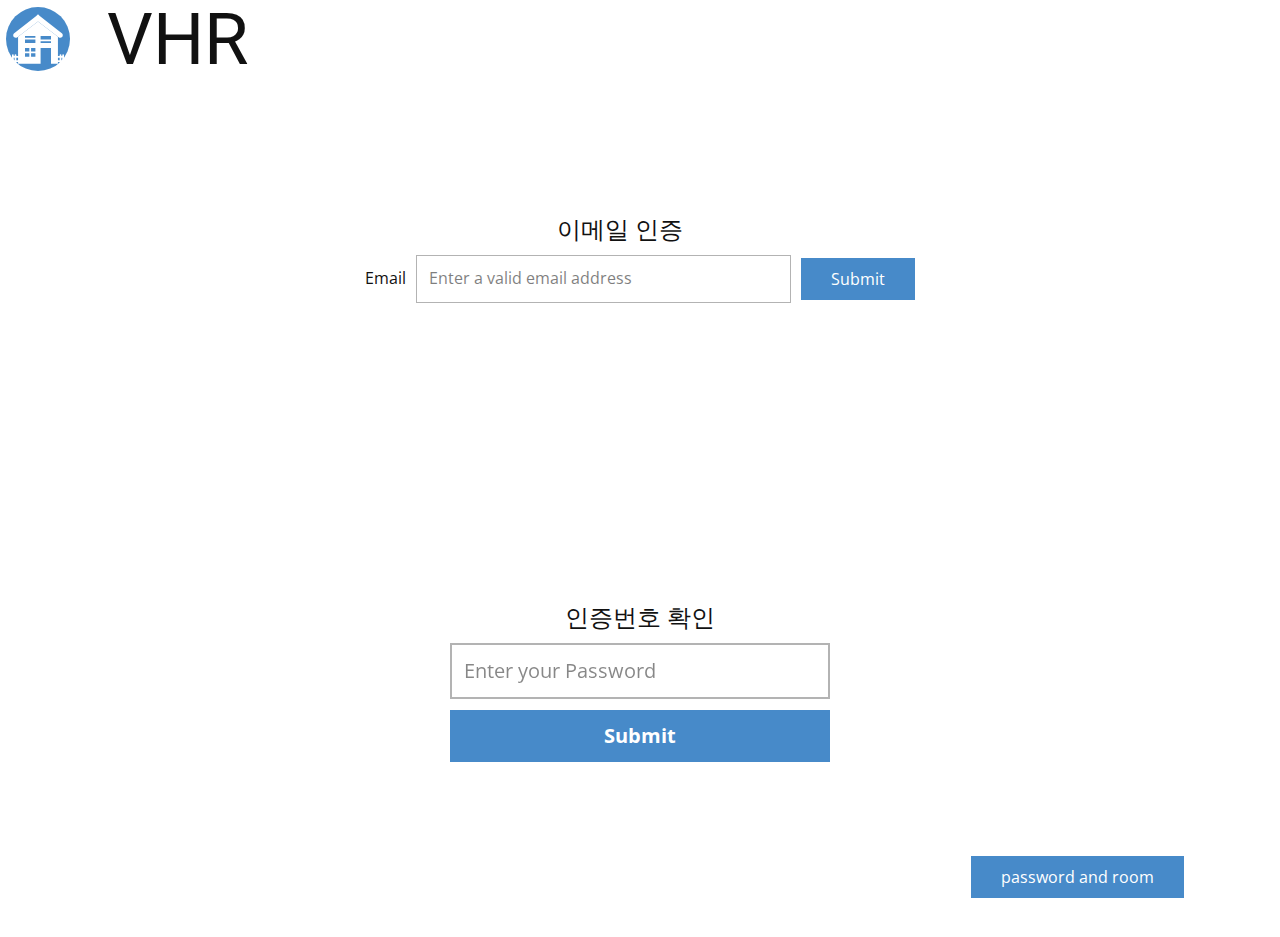
<file: verification.html>
<!DOCTYPE html>
<html style="font-size: 16px;" lang="en"><head>
    <meta name="viewport" content="width=device-width, initial-scale=1.0">
    <meta charset="utf-8">
    <meta name="keywords" content="">
    <meta name="description" content="">
    <title>verification</title>
    <link rel="stylesheet" href="nicepage.css" media="screen">
<link rel="stylesheet" href="verification.css" media="screen">
    <script class="u-script" type="text/javascript" src="jquery.js" defer=""></script>
    <script class="u-script" type="text/javascript" src="nicepage.js" defer=""></script>
    <meta name="generator" content="Nicepage 7.5.2, nicepage.com">
    <meta name="referrer" content="origin">
    
    
    
    
    
    
    
    
    <link id="u-theme-google-font" rel="stylesheet" href="https://fonts.googleapis.com/css?family=Roboto:100,100i,300,300i,400,400i,500,500i,700,700i,900,900i|Open+Sans:300,300i,400,400i,500,500i,600,600i,700,700i,800,800i">
    <script type="application/ld+json">{
		"@context": "http://schema.org",
		"@type": "Organization",
		"name": "VisionHotelier"
}</script>
    <meta name="theme-color" content="#478ac9">
    <meta property="og:title" content="verification">
    <meta property="og:description" content="">
    <meta property="og:type" content="website">
  <meta data-intl-tel-input-cdn-path="intlTelInput/"></head>
  <body data-path-to-root="./" data-include-products="false" class="u-body u-xl-mode" data-lang="en"><header class="u-clearfix u-header u-header" id="header"><div class="u-clearfix u-sheet u-sheet-1">
        <h1 class="u-text u-text-default u-text-1">VHR </h1>
        <span class="u-icon u-icon-circle u-palette-1-base u-icon-1"><svg class="u-svg-link" preserveAspectRatio="xMidYMin slice" viewBox="0 0 60 60" style=""><use xlink:href="#svg-244e"></use></svg><svg class="u-svg-content" viewBox="0 0 60 60" x="0px" y="0px" id="svg-244e" style="enable-background:new 0 0 60 60;"><g><path d="M57.821,27.693c1.195-1.287,1.033-3.32-0.35-4.402L32.041,3.396L30,1.5l-2.041,1.896L2.529,23.291
		c-1.383,1.082-1.545,3.115-0.35,4.402c1.055,1.136,2.801,1.281,4.028,0.335L30,9.688l23.792,18.34
		C55.02,28.974,56.766,28.829,57.821,27.693z"></path><path d="M59,47.5c-0.553,0-1,0.448-1,1v1h-1v-1c0-0.552-0.447-1-1-1s-1,0.448-1,1v1h-2v-22v-0.083L30,9.688L7,27.417V27.5v22H5v-1
		c0-0.552-0.447-1-1-1s-1,0.448-1,1v1H2v-1c0-0.552-0.447-1-1-1s-1,0.448-1,1v9c0,0.552,0.447,1,1,1s1-0.448,1-1v-1h1v1
		c0,0.552,0.447,1,1,1s1-0.448,1-1v-1h2v2h26v-18h12v18h8v-2h2v1c0,0.552,0.447,1,1,1s1-0.448,1-1v-1h1v1c0,0.552,0.447,1,1,1
		s1-0.448,1-1v-9C60,47.948,59.553,47.5,59,47.5z M3,54.5H2v-3h1V54.5z M7,54.5H5v-3h2V54.5z M20,50.5h-5v-4h5V50.5z M20,44.5h-5v-4
		h5V44.5z M27,50.5h-5v-4h5V50.5z M27,44.5h-5v-4h5V44.5z M27,34.5H15v-4h12V34.5z M27,28.5H15v-2h12V28.5z M45,34.5H33v-2h12V34.5z
		 M45,30.5H33v-4h12V30.5z M55,54.5h-2v-3h2V54.5z M58,54.5h-1v-3h1V54.5z"></path>
</g></svg></span>
      </div></header>
    <section class="u-align-center u-clearfix u-section-1" id="block-10">
      <div class="u-clearfix u-sheet u-sheet-1">
        <h4 class="u-text u-text-default u-text-1">이메일 인증</h4>
        <div class="u-form u-form-1">
          <form action="https://forms.nicepagesrv.com/v2/form/process" class="u-clearfix u-form-horizontal u-form-spacing-10 u-inner-form" source="email" name="form" style="padding: 10px;">
            <div class="u-form-email u-form-group">
              <label for="email-c365" class="u-label">Email</label>
              <input type="email" placeholder="Enter a valid email address" id="email-c365" name="email" class="u-input u-input-rectangle" required="">
            </div>
            <div class="u-align-left u-form-group u-form-submit">
              <a href="#" class="u-btn u-btn-submit u-button-style">Submit</a>
              <input type="submit" value="submit" class="u-form-control-hidden">
            </div>
            <div class="u-form-send-message u-form-send-success"> Thank you! Your message has been sent. </div>
            <div class="u-form-send-error u-form-send-message"> Unable to send your message. Please fix errors then try again. </div>
            <input type="hidden" value="" name="recaptchaResponse">
            <input type="hidden" name="formServices" value="dd2a4e9e-5e0a-98c6-a08b-5414b8d4818f">
          </form>
        </div>
      </div>
    </section>
    <section class="u-clearfix u-section-2" id="block-9">
      <div class="u-clearfix u-sheet u-sheet-1">
        <h4 class="u-text u-text-default u-text-1">인증번호 확인</h4><!--password_form-->
        <div class="u-form u-password-control u-form-1"><!--password_form_inner-->
          <form action="#" class="u-clearfix u-form-custom-backend u-form-spacing-10 u-form-vertical u-inner-form" source="custom" name="form" style="padding: 10px;" method="post">
            <div class="u-align-center u-form-group u-form-password">
              <label for="password-4c82" class="u-form-control-hidden u-label"></label><!--password_form_input-->
              <input type="password" placeholder="Enter your Password" id="password-4c82" name="password" class="u-border-2 u-input u-input-rectangle u-none u-input-1" autofocus="autofocus" required=""><!--/password_form_input-->
            </div><!--password_form_submit-->
            <div class="u-align-left u-form-group u-form-submit">
              <a href="#" class="u-active-palette-1-light-1 u-border-2 u-border-active-palette-1-light-1 u-border-hover-palette-1-light-1 u-border-palette-1-base u-btn u-btn-submit u-button-style u-hover-palette-1-light-1 u-palette-1-base u-btn-1">Submit</a>
              <input type="submit" value="submit" class="u-form-control-hidden">
              <div class="u-form-send-error u-form-send-message">Password is incorrect</div>
            </div><!--/password_form_submit-->
            <input type="hidden" value="" name="recaptchaResponse">
          </form><!--/password_form_inner-->
        </div><!--/password_form-->
        <a href="password-and-room.html" data-page-id="927727929" class="u-btn u-button-style u-btn-2" title="password and room">password and room</a>
      </div>
    </section>
    
    
    
    
    
    
    
    
  
</body></html>
</file>
